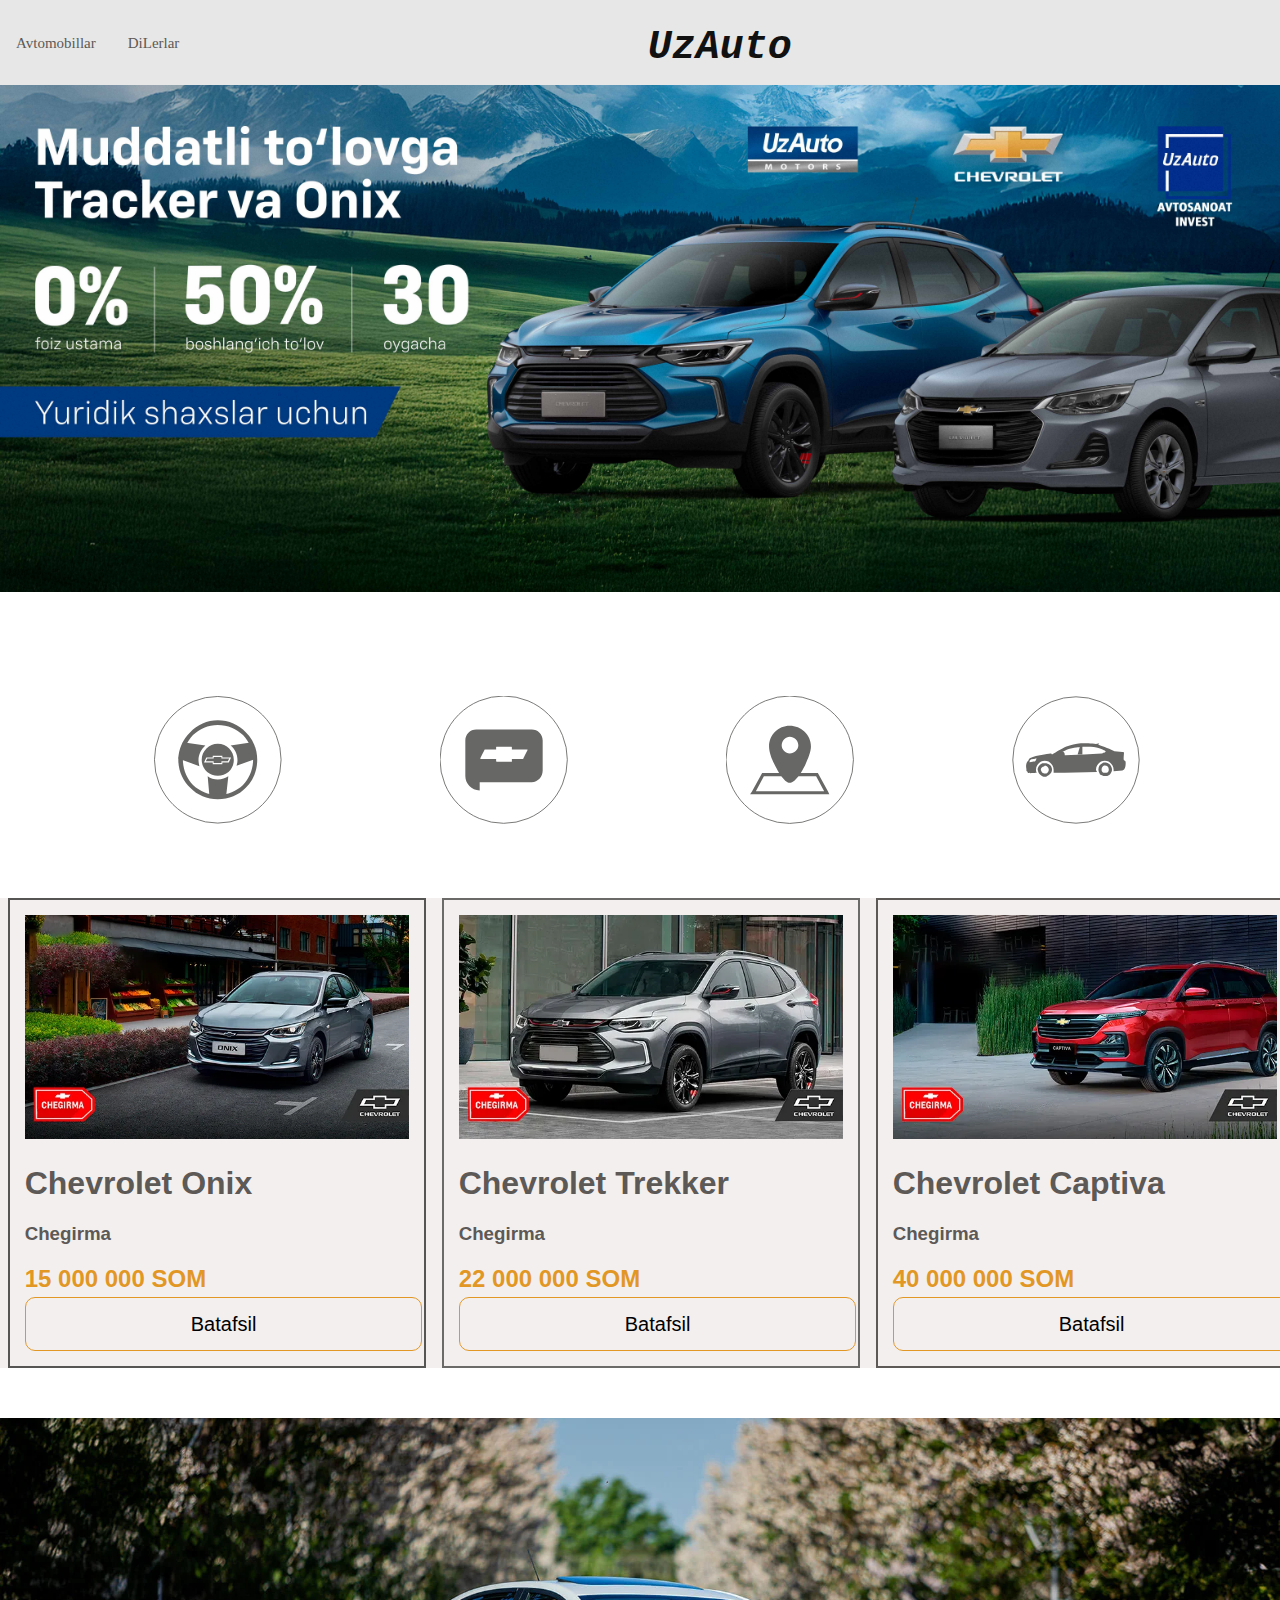
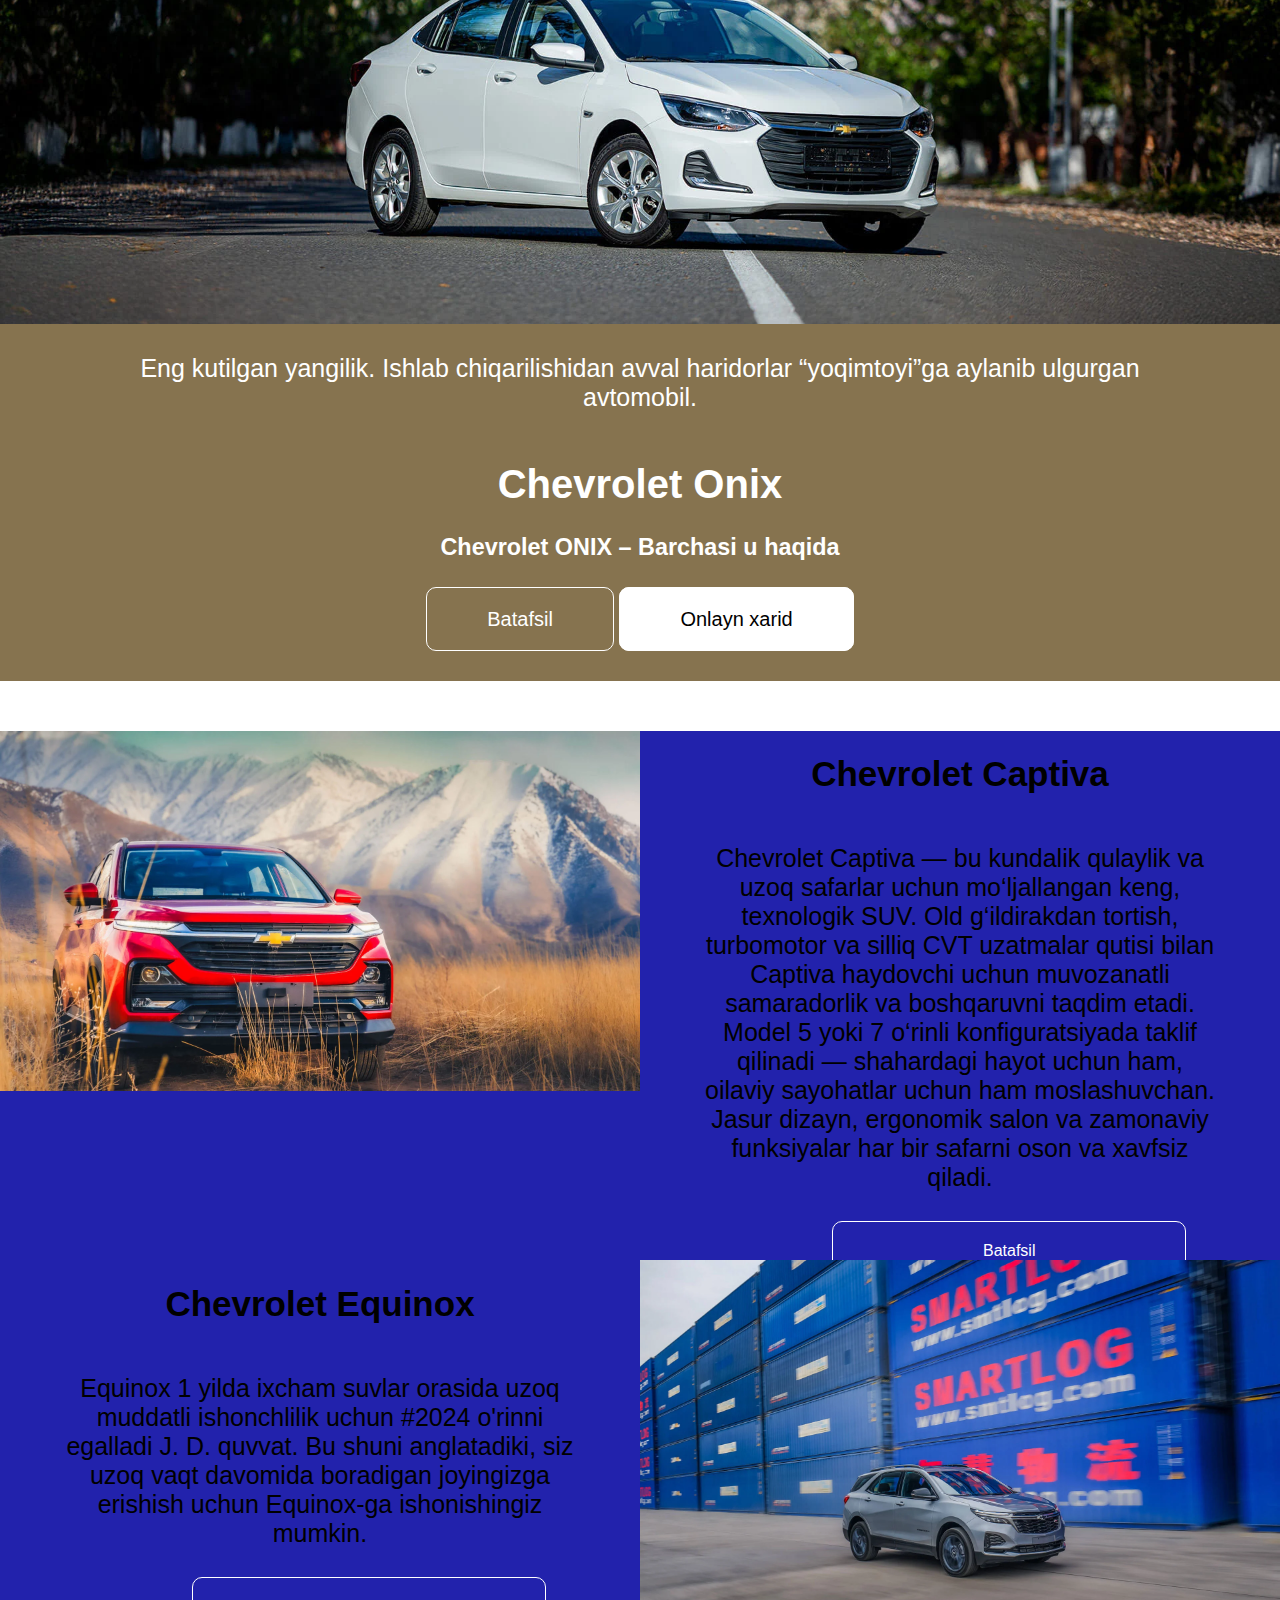
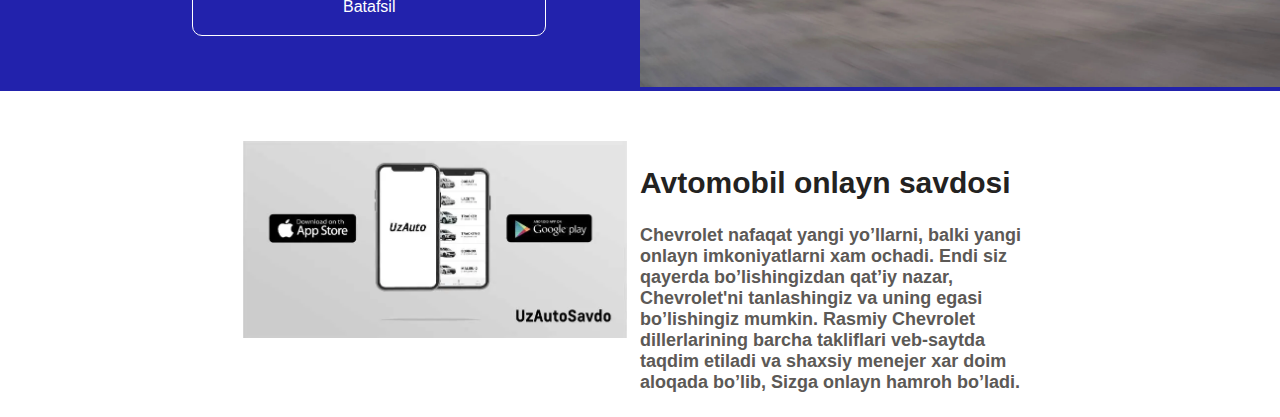
<file: index.html>
<!DOCTYPE html>
<html lang="en">

<head>
    <meta charset="UTF-8">
    <meta name="viewport" content="width=device-width, initial-scale=1.0">
    <title>chevrolet</title>
    <link rel="stylesheet" href="style.css">
</head>

<body>
    <nav>
        <ul>
            <li><a href="car1.html">Avtomobillar</a></li>
            <li><a href="#">DiLerlar</a></li>
            <li class="uzauto"><b><i><a href="index.html">UzAuto</a></i></b></li>
        </ul>
    </nav>
    <img src="rasm1.jpg" alt="">
    <div class="drive">
        <img src="test-drive.svg" alt="">


        <img src="test2.svg" alt="">


        <img src="test3.svg" alt="">


        <img src="test4.svg" alt="">


    </div>
    <div class="drive2">
        <div class="drive3">
            <img src="rasm2.jpg.webp" alt="">
            <h1>Chevrolet Onix</h1>
            <h3>Chegirma</h3>
            <h2>15 000 000 SOM</h2>
            <a href="#">Batafsil</a>

        </div>
        <div class="drive4">
            <img src="rasm3.jpg" alt="">
            <h1>Chevrolet Trekker</h1>
            <h3>Chegirma</h3>
            <h2>22 000 000 SOM</h2>
            <a href="#">Batafsil</a>
        </div>
        <div class="drive5">
            <img src="rasm4.jpg" alt="">
            <h1>Chevrolet Captiva</h1>
            <h3>Chegirma</h3>
            <h2>40 000 000 SOM</h2>
            <a href="#">Batafsil</a>
        </div>

    </div>
    <div class="drive6">
        <img src="rasm5.jpg" alt="">
        <p>Eng kutilgan yangilik. Ishlab chiqarilishidan avval haridorlar “yoqimtoyi”ga aylanib ulgurgan avtomobil.</p>
        <h1>Chevrolet Onix</h1>
        <h3>Chevrolet ONIX – Barchasi u haqida</h3>
        <br>
        <a style="background-color: rgba(240, 248, 255, 0) ; color: white;" href="#">Batafsil</a>
        <a href="#">Onlayn xarid</a>
    </div>
    <div class="grid">
        <div class="grid-container">
            <div>
                <img src="rasm6.jpg" alt="">
            </div>
            <div>
                <h1>Chevrolet Сaptiva</h1>

                <p>Chevrolet Captiva — bu kundalik qulaylik va uzoq safarlar uchun mo‘ljallangan keng, texnologik SUV.
                    Old
                    g‘ildirakdan tortish, turbomotor va silliq CVT uzatmalar qutisi bilan Captiva haydovchi uchun
                    muvozanatli
                    samaradorlik va boshqaruvni taqdim etadi. Model 5 yoki 7 o‘rinli konfiguratsiyada taklif qilinadi —
                    shahardagi hayot uchun ham, oilaviy sayohatlar uchun ham moslashuvchan. Jasur dizayn, ergonomik
                    salon va
                    zamonaviy funksiyalar har bir safarni oson va xavfsiz qiladi.</p>
                <a href="#">Batafsil</a>
            </div>
        </div>
        <div class="grid-container">
            <div>
                <h1>Chevrolet Equinox</h1>
                <p> Equinox 1 yilda ixcham suvlar orasida uzoq muddatli ishonchlilik uchun #2024 o'rinni egalladi J. D.
                    quvvat.
                    Bu shuni anglatadiki, siz uzoq vaqt davomida boradigan joyingizga erishish uchun Equinox-ga
                    ishonishingiz
                    mumkin.</p>
                <a href="#">Batafsil</a>
            </div>
            <div>
                <img src="rasm7.jpg" alt="">
            </div>
        </div>
    </div>
    <div class="grid-container1">
        <div>
            <img src="rasm8.jpg" alt="">
        </div>
        <div>
            <h2>Avtomobil onlayn savdosi</h2>
            <h4>Chevrolet nafaqat yangi yo’llarni, balki yangi onlayn imkoniyatlarni xam ochadi. Endi siz qayerda
                bo’lishingizdan qat’iy nazar, Chevrolet'ni tanlashingiz va uning еgasi bo’lishingiz mumkin. Rasmiy
                Chevrolet dillerlarining barcha takliflari veb-saytda taqdim etiladi va shaxsiy menejer xar doim aloqada
                bo’lib, Sizga onlayn hamroh bo’ladi.

            </h4>
        </div>
    </div>
</body>


</html>
</file>
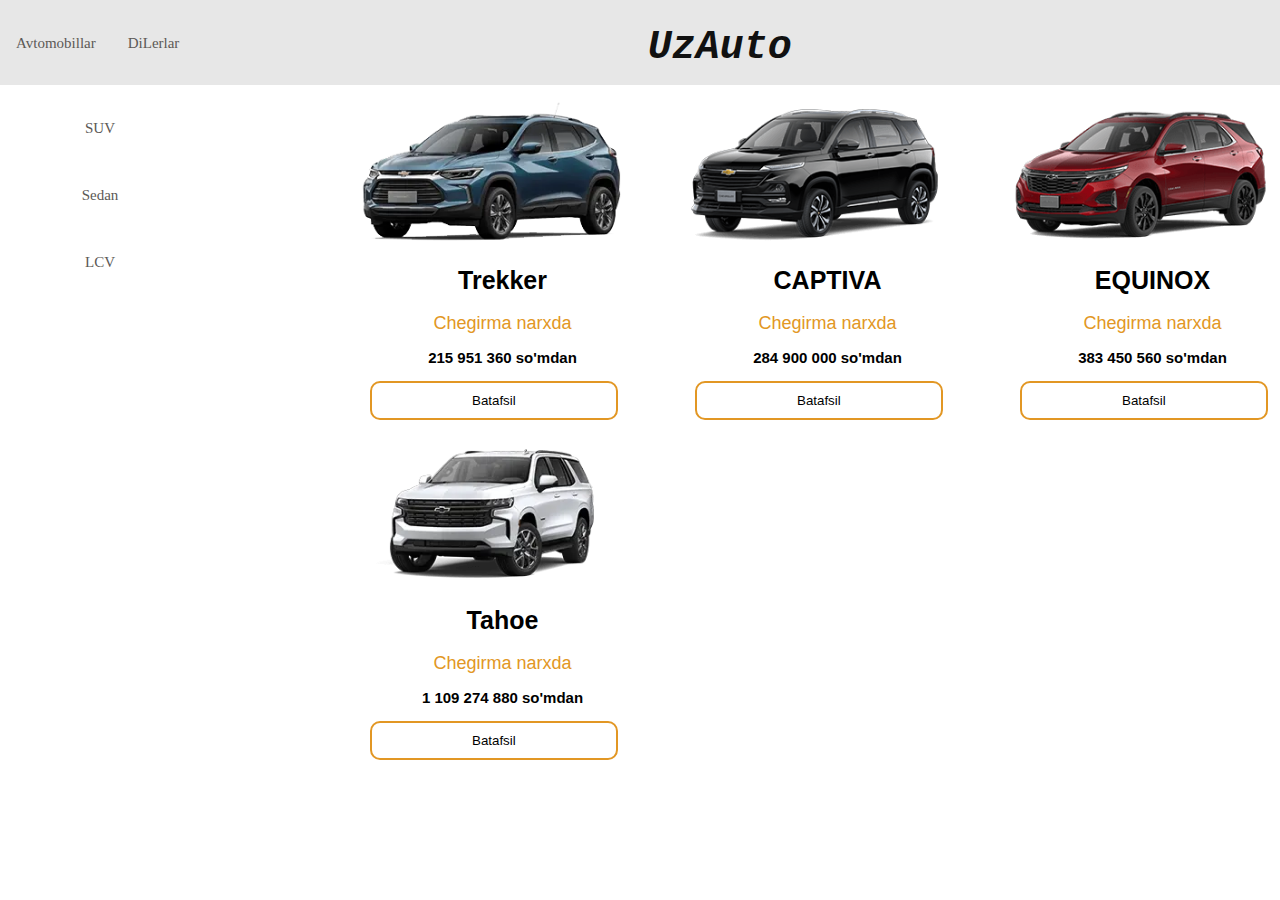
<file: car1.html>
<!DOCTYPE html>
<html lang="en">

<head>
    <meta charset="UTF-8">
    <meta name="viewport" content="width=device-width, initial-scale=1.0">
    <title>chevrolet</title>
    <link rel="stylesheet" href="style.css">
</head>

<body>
    <nav>
        <ul>
            <li><a href="#">Avtomobillar</a></li>
            <li><a href="#">DiLerlar</a></li>
            <li class="uzauto"><b><i><a href="index.html">UzAuto</a></i></b></li>
        </ul>
    </nav>
    <div>
        <ul>
            <li><a href="car1.html">SUV</a></b></li>
            <li><a href="car2.html">Sedan</a></b></li>
            <li><a href="car3.html">LCV</a></b></li>
        </ul>
    </div>
    <div class="grid-container2">
        <div>
            <img src="mashin1.webp" alt="">
            <h1>Trekker</h1>
            <p>Chegirma narxda</p>
            <h3>215 951 360 so'mdan</h3>
            <button>Batafsil</button>
        </div>
        <div>
            <div>
                <img src="mashin2.webp" alt="">
                <h1>CAPTIVA</h1>
                <p>Chegirma narxda</p>
                <h3>284 900 000 so'mdan</h3>
                <button>Batafsil</button>
            </div>
        </div>
       
        <div>
            <div>
                <img src="mashin3.webp" alt="">
                <h1>EQUINOX</h1>
                <p>Chegirma narxda</p>
                <h3>383 450 560 so'mdan</h3>
                <button>Batafsil</button>
            </div>
        </div>
        <div>
            <img src="mashin4.webp" alt="">
            <h1>TRAVERSE</h1>
            <p>Chegirma narxda</p>
            <h3>657 730 560 so'mdan</h3>
            <button>Batafsil</button>
        </div>
        <div>
            <div>
                <img src="mashin5.webp" alt="">
                <h1>Tahoe</h1>
                <p>Chegirma narxda</p>
                <h3>1 109 274 880 so'mdan</h3>
                <button>Batafsil</button>
            </div>
        </div>

    </div>
</body>

</html>
</file>
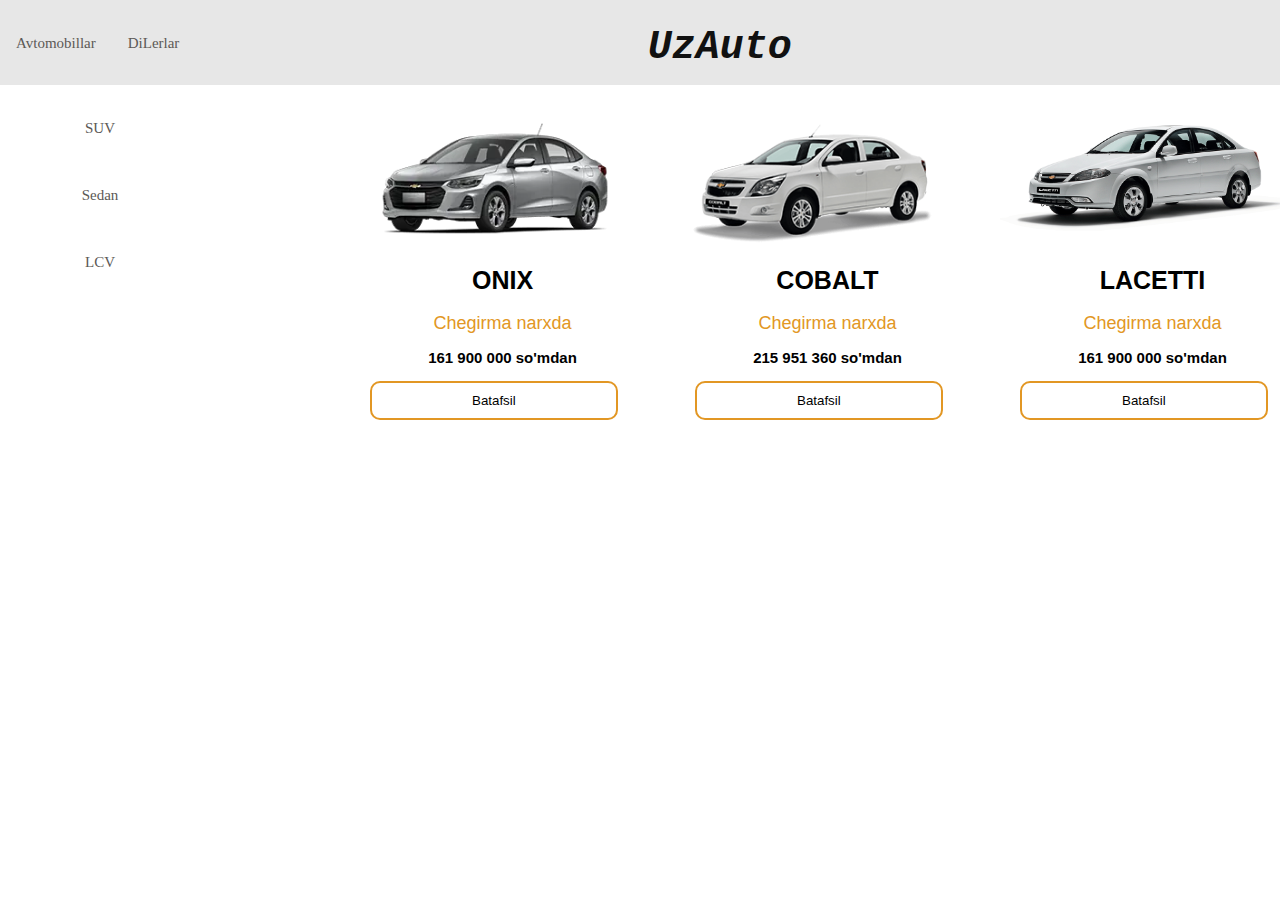
<file: car2.html>
<!DOCTYPE html>
<html lang="en">

<head>
    <meta charset="UTF-8">
    <meta name="viewport" content="width=device-width, initial-scale=1.0">
    <title>chevrolet</title>
    <link rel="stylesheet" href="style.css">
</head>

<body>
    <nav>
        <ul>
            <li><a href="#">Avtomobillar</a></li>
            <li><a href="#">DiLerlar</a></li>
            <li class="uzauto"><b><i><a href="index.html">UzAuto</a></i></b></li>
        </ul>
    </nav>
    <div>
        <ul>
            <li><a href="car1.html">SUV</a></b></li>
            <li><a href="car2.html">Sedan</a></b></li>
            <li><a href="car3.html">LCV</a></b></li>
        </ul>
    </div>
    <div class="grid-container2">
        <div>
            <img src="mashin6.webp" alt="">
            <h1>ONIX</h1>
            <p>Chegirma narxda</p>
            <h3>161 900 000 so'mdan</h3>
            <button>Batafsil</button>
        </div>
        <div>
            <img src="mashin7.webp" alt="">
            <h1>COBALT</h1>
            <p>Chegirma narxda</p>
            <h3>215 951 360 so'mdan</h3>
            <button>Batafsil</button>
        </div>
        <div>
            <div>
                <img src="mashin8.webp" alt="">
                <h1>LACETTI</h1>
                <p>Chegirma narxda</p>
                <h3>161 900 000 so'mdan</h3>
                <button>Batafsil</button>
            </div>
        </div>
       
        <div>
            <div>
                <img src="mashin9.webp" alt="">
                <h1>MALIBU</h1>
                <p>Chegirma narxda</p>
                <h3>383 450 560 so'mdan</h3>
                <button>Batafsil</button>
            </div>
        </div>

      
      
        </div>

    </div>
</body>

</html>
</file>
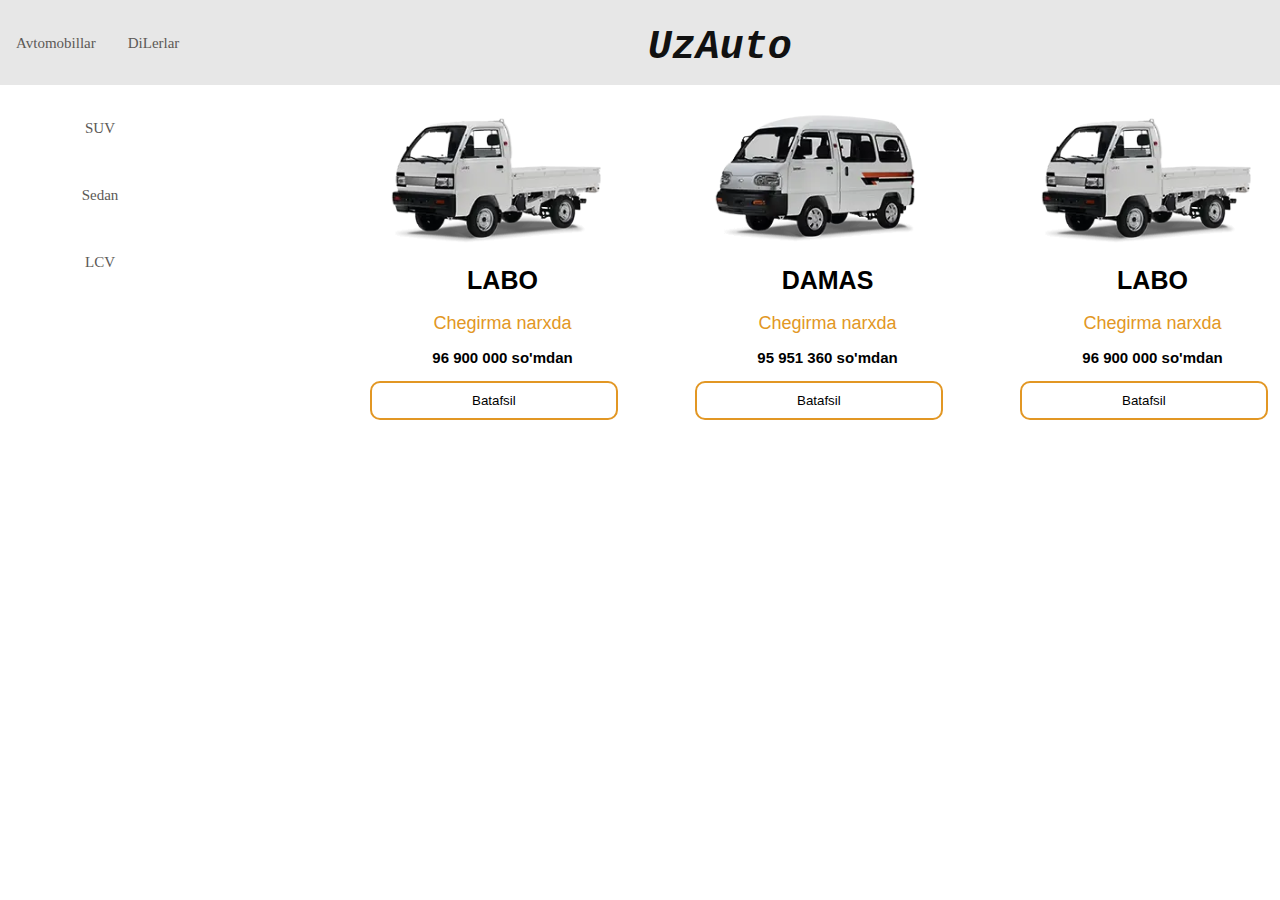
<file: car3.html>
<!DOCTYPE html>
<html lang="en">

<head>
    <meta charset="UTF-8">
    <meta name="viewport" content="width=device-width, initial-scale=1.0">
    <title>chevrolet</title>
    <link rel="stylesheet" href="style.css">
</head>

<body>
    <nav>
        <ul>
            <li><a href="#">Avtomobillar</a></li>
            <li><a href="#">DiLerlar</a></li>
            <li class="uzauto"><b><i><a href="index.html">UzAuto</a></i></b></li>
        </ul>
    </nav>
    <div>
        <ul>
            <li><a href="car1.html">SUV</a></b></li>
            <li><a href="car2.html">Sedan</a></b></li>
            <li><a href="car3.html">LCV</a></b></li>
        </ul>
    </div>
    <div class="grid-container2">
        <div>
            <img src="mashin10.webp" alt="">
            <h1>LABO</h1>
            <p>Chegirma narxda</p>
            <h3>96 900 000 so'mdan</h3>
            <button>Batafsil</button>
        </div>
        <div>
            <img src="mashin11.webp" alt="">
            <h1>DAMAS</h1>
            <p>Chegirma narxda</p>
            <h3>95 951 360 so'mdan</h3>
            <button>Batafsil</button>
        </div>

        <div>
            <img src="mashin10.webp" alt="">
            <h1>LABO</h1>
            <p>Chegirma narxda</p>
            <h3>96 900 000 so'mdan</h3>
            <button>Batafsil</button>
        </div>
        <div>
            <img src="mashin11.webp" alt="">
            <h1>DAMAS</h1>
            <p>Chegirma narxda</p>
            <h3>95 951 360 so'mdan</h3>
            <button>Batafsil</button>
        </div>




    </div>

    </div>
</body>

</html>
</file>
<file: style.css>
body {
    margin: 0px;
    font-family: "Poppins", sans-serif;
}

nav {
    background-color: aqua;
}

ul {
    list-style-type: none;
    margin: 0;
    padding: 0;
    overflow: hidden;
    background-color: rgb(231, 231, 231);
    padding-right: px;
    font-family: Georgia, 'Times New Roman', Times, serif;
    font-size: 14px;
}

nav  li {
    float: left;
}

li a {
    display: block;
    color: rgb(92, 89, 86);
    text-align: center;
    padding: 14px 16px;
    text-decoration: none;
    font-size: 15px;
    padding-top: 35px;

    padding-bottom: 15px;


}

.uzauto li {
    margin-top: 50px;
}

img {
    width: 100%;
}

.uzauto {
    float: left;
    color: rgb(0, 69, 92);
    margin: 10px 0 0 33%;
    font-size: 25px;
    font-family: Georgia, 'Times New Roman', Times, serif;


}

.uzauto a {
    color: rgb(17, 17, 17);
    font-size: 40px;
    padding-top: 15px;
    padding-left: 30px;
    padding-bottom: 15px;
    font-family: monospace;
}

.drive {
    width: 100%;
}

.drive img {
    width: 10%;
    padding-left: 12%;
    padding-top: 100px;
    padding-bottom: 20px;
}

.drive a {
    text-decoration: none;

}

.drive2 {
    display: grid;
    grid-template-columns: 30% 30% 30%;
    background-color: #652d2d13;
    margin-top: 50px;
    gap: 50px;
    color: rgb(92, 89, 86);
    font-family: 'Lucida Sans', 'Lucida Sans Regular', 'Lucida Grande', 'Lucida Sans Unicode', Geneva, Verdana, sans-serif;



}

.drive2 h2 {
    color: #E29724;
}

.drive2 a {
    text-decoration: none;
    padding: 15px 43%;
    border: 1px solid #E29724;
    border-radius: 10px;
    color: #000;
    font-size: 20px;
}

.drive2 a:hover {
    background-color: #E29724;
    color: white;
}

.drive3 {
    position: relative;
    width: 100%;
    border: 2px solid rgb(87, 85, 84);
    margin-left: 2%;
    padding: 15px;
}

.drive4 {
    position: relative;
    width: 100%;
    top: 0;
    border: 2px solid rgb(107, 106, 105);
    margin-left: 2%;
    padding: 15px;
}

.drive5 {
    position: relative;
    width: 100%;
    border: 2px solid rgb(92, 89, 86);
    margin-left: 2%;
    padding: 15px;
    padding-bottom: 30px;
}

.drive6 {
    margin-top: 50px;
    background-color: rgb(134, 115, 79);
    color: white;
    text-align: center;
    font-size: 20px;
    padding-bottom: 50px;
}

.drive6 a {
    background-color: white;
    padding: 20px 60px;
    border-radius: 10px;
    border: 1px solid white;
    margin-top: 500px;
    text-decoration: none;
    color: #000;
}

.drive7 img {
    width: 50%;
    height: 100%;
}

.drive7 h1 {
    position: absolute;
    text-align: center;
    margin-top: -420px;
    width: 40%;
    left: 55%;
    font-size: 45px;

}

.drive7 p {
    position: absolute;
    text-align: center;
    margin-top: -350px;
    width: 40%;
    left: 55%;
    font-size: 26px;

}

.drive7 {
    margin-top: 50px;
    background-color: #E29724;
    padding-bottom: -110px;
}

.drive7 a {
    padding: 20px 150px;
    position: absolute;
    text-align: center;
    margin-top: 420px;
    width: 2%;
    left: 65%;
    border-radius: 10px;
    color: white;
    border: 1px solid;
    text-decoration: none;
}
.grid-container {

    display: grid;
    grid-template-columns: 50% 50%;
background-color: rgb(34, 34, 172);
}
.grid-container h1,p{
    text-align: center;
    width: 80%;
    margin-left: 10%;
    font-size: 25px;
    margin-bottom: 50px;
}
.grid-container h1{
    font-size: 35px;
}
.grid-container a{
    border-radius: 10px;
    color: white;
    border: 1px solid;
    text-decoration: none;
    padding: 20px 150px;
    margin-left: 30%;
    margin-top: 20px;
}
.grid{
    margin-top: 50px;
}
.grid-container1{
    display: grid;
    margin-top: 50px;
    grid-template-columns: 50% 50%;
}
.grid-container1 img{
    width: 60%;
    margin-left: 38%;
}
.grid-container1 h2,h4{
    width: 60%;
    font-size: 18px;
    color: rgb(92, 89, 86);
}
.grid-container1 h2{
    font-size: 30px;
    color: rgb(35, 34, 33);
}
div>ul {
    list-style-type: none;
    margin: 0;
    padding: 0;
    overflow: hidden;
    background-color: rgb(255, 255, 255);
    padding-right: px;
    font-family: Georgia, 'Times New Roman', Times, serif;
    font-size: 14px;
    width: 200px;
}



div>li a {

    color: rgb(154, 77, 0);
   
    padding: 10px 16px;
    text-decoration: none;
    font-size: 250px;
    padding-top: 35px;

    padding-bottom: 10px;


}
.grid-container2{
    position: absolute;
    top: 100px;
    left: 350px;
    display: grid;
    grid-template-columns: 25% 25% 25% 25%;
    background-color: rgba(255, 255, 255, 0);
    gap: 20px;
}
.grid-container2 img{
    width: 290px;
    height: 145px;

}
.grid-container2 h1{
    font-size: 25px;
    text-align: center;
}
.grid-container2 p{
    font-size: 18px;
    color: #E29724;
}
.grid-container2 h3{
    font-size: 15px;
    text-align: center;
    margin-top: -35px;
}
.grid-container2 button{
    padding: 10px 100px;
    margin-left: 20px;
    border-radius: 10px;
    border: 2px solid #E29724;
    background-color: #00000000;
}
.grid-container2 button:hover{
    background-color: #E29724;
    color: #000;
    transition: 500ms;
}
</file>
